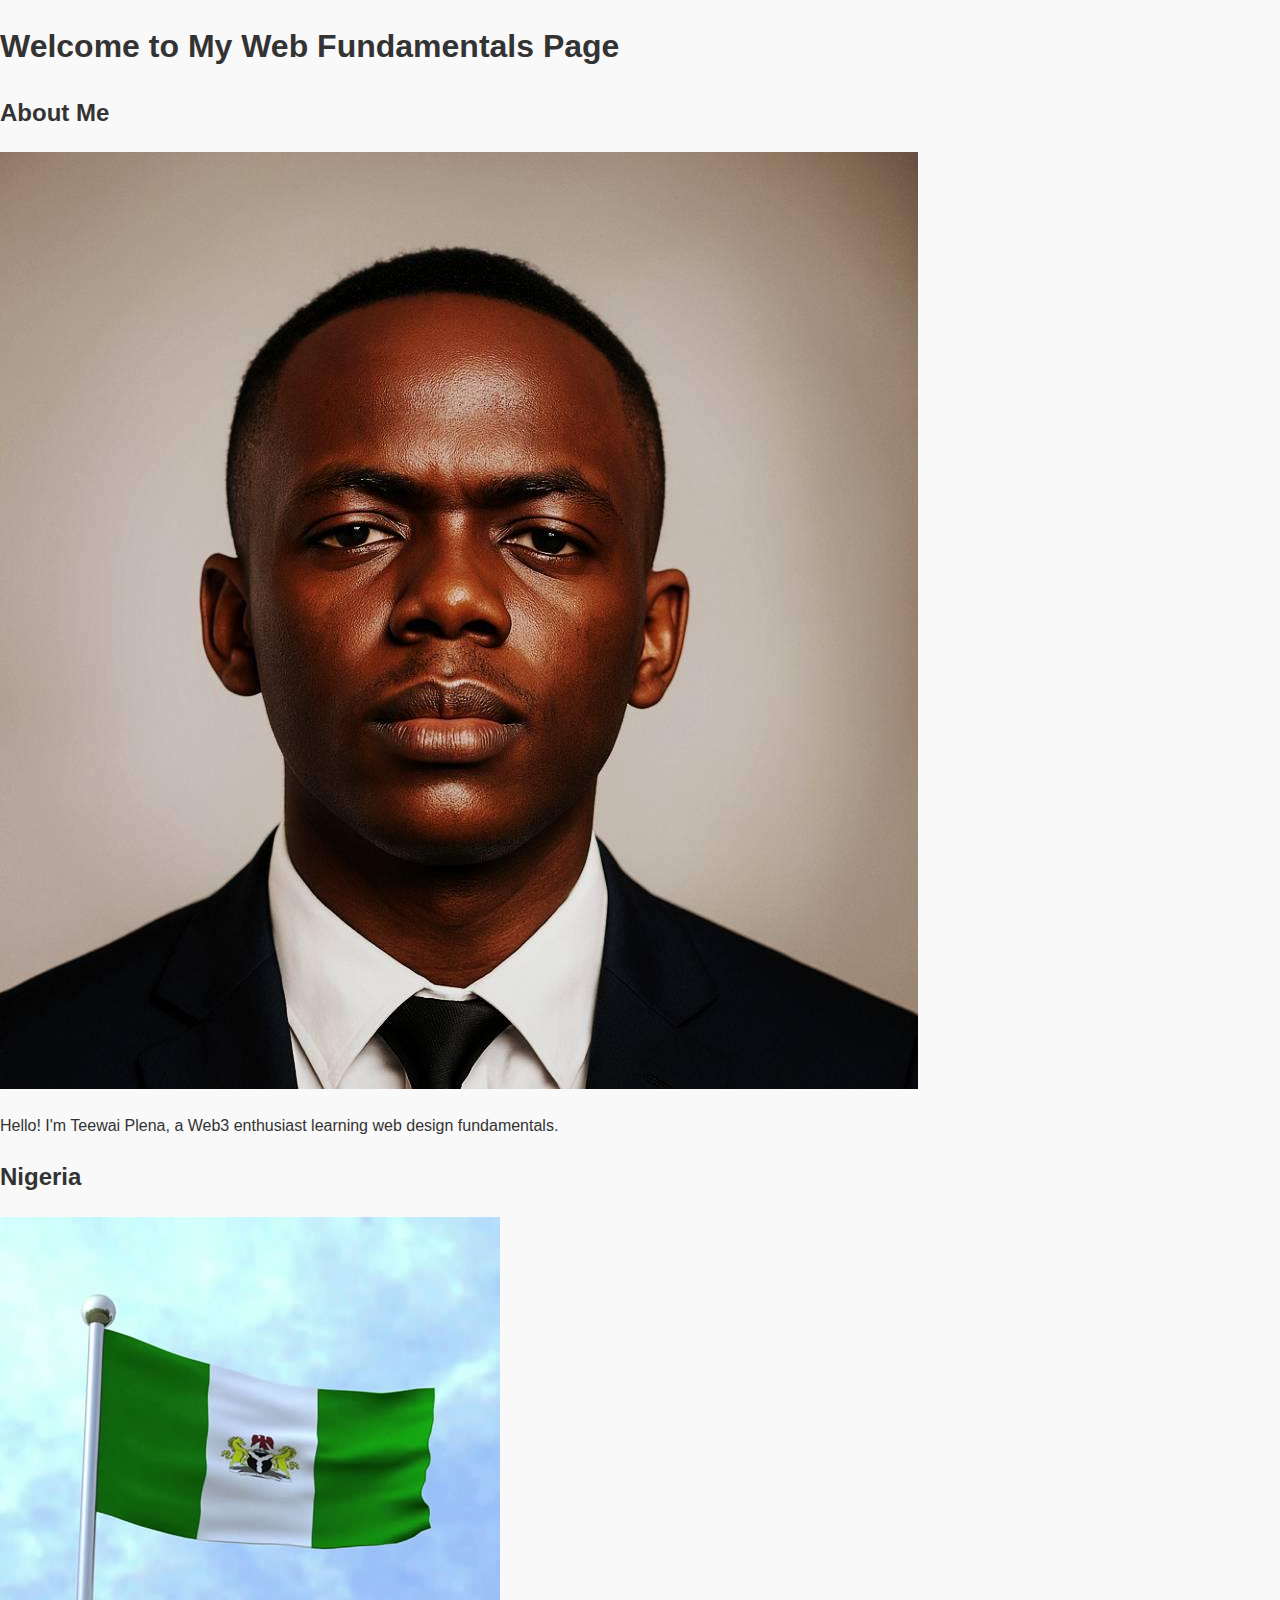
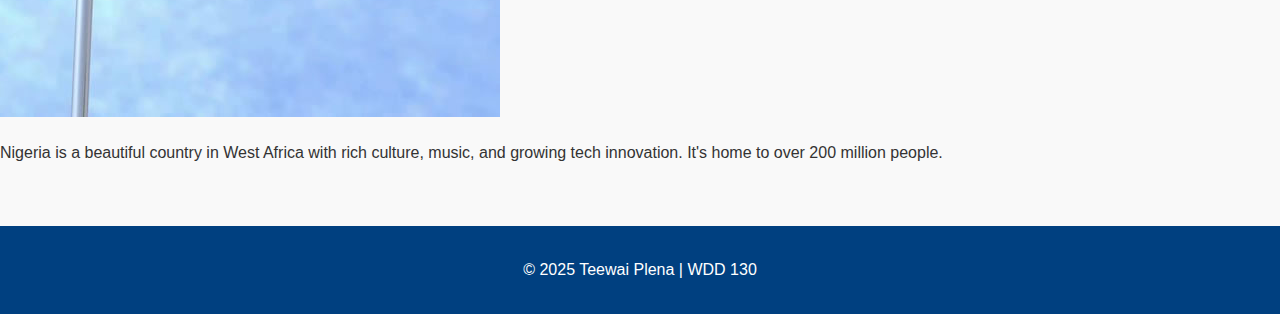
<file: Index.html>
<!DOCTYPE html>
<html lang="en">
<head>
  <meta charset="UTF-8">
  <title>Teewai's Home Page</title>
  <meta name="description" content="Teewai Plena | WDD 130 - Web Fundamentals | Personal home page using HTML and CSS.">
  <meta name="author" content="Teewai Plena">
  <link rel="stylesheet" href="styles.css">
</head
<body>
  <header>
    <h1>Welcome to My Web Fundamentals Page</h1>
  </header>

  <main>
    <h2>About Me</h2>
    <img src="images/profile.jpg" alt="My profile picture">
    <p>Hello! I'm Teewai Plena, a Web3 enthusiast learning web design fundamentals.</p>
  </main>

  <aside>
    <h2>Nigeria</h2>
    <img src="images/nigeria.jpg" alt="Image of Nigeria">
    <p>Nigeria is a beautiful country in West Africa with rich culture, music, and growing tech innovation. It's home to over 200 million people.</p>
  </aside>

  <footer>
    <p>&copy; 2025 Teewai Plena | WDD 130</p>
  </footer>
</body>
</html>
</file>
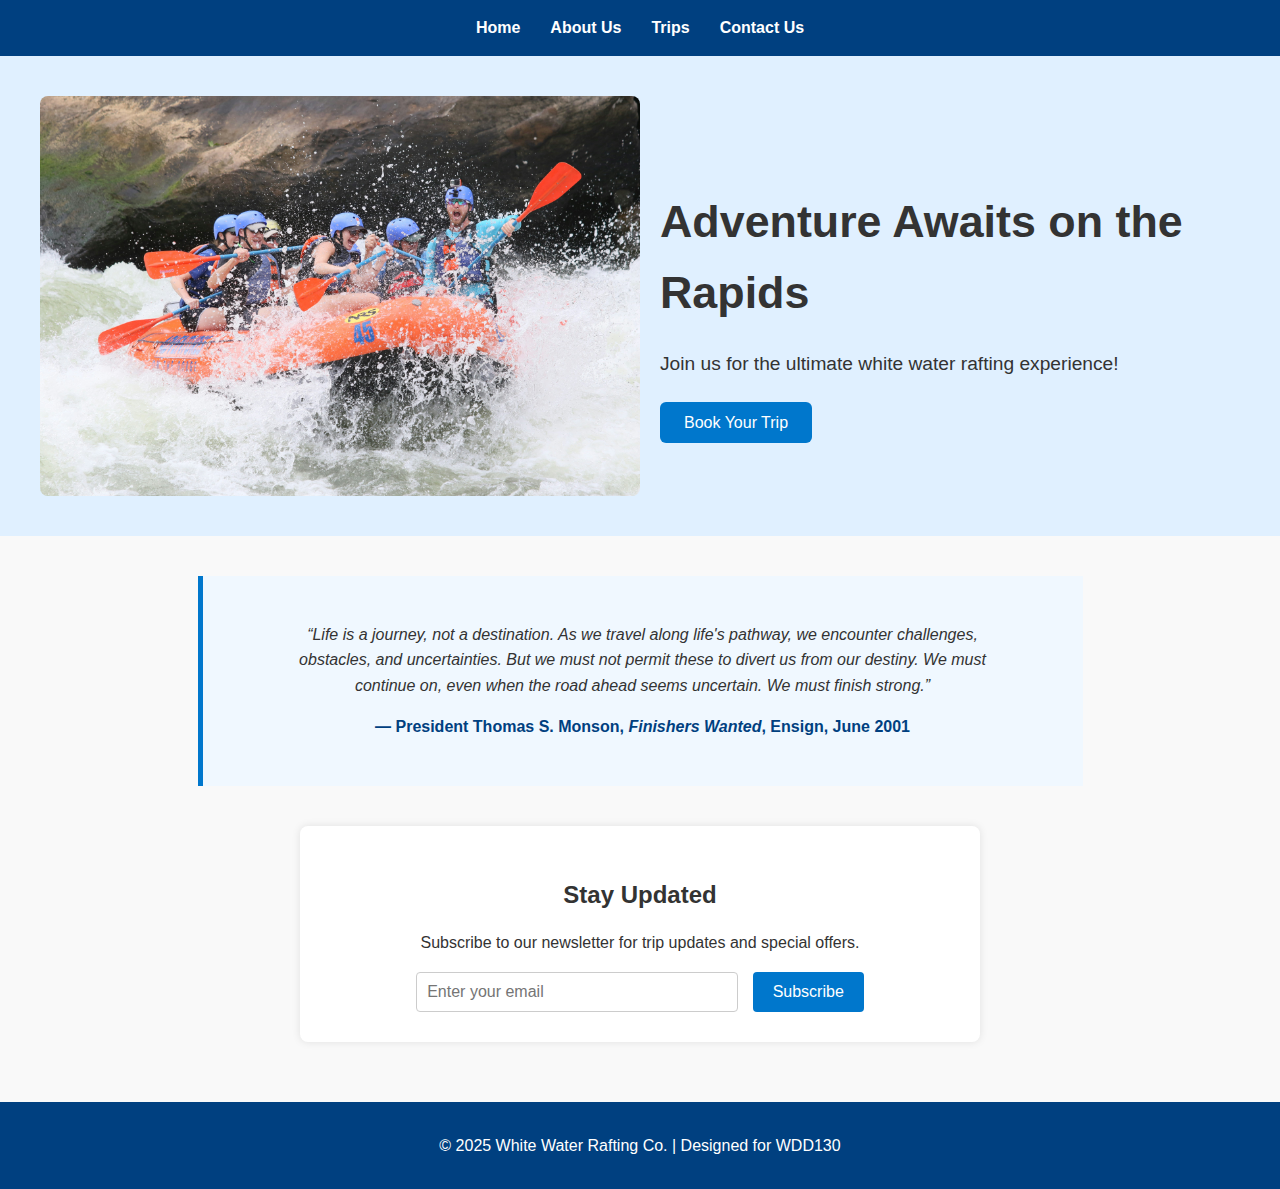
<file: index.html>
<!DOCTYPE html>
<html lang="en">
<head>
    <meta charset="UTF-8">
    <meta name="viewport" content="width=device-width, initial-scale=1.0">
    <meta name="description" content="Experience thrilling white water rafting adventures. Book your rafting trip today!">
    <title>White Water Rafting - Home</title>
    <link rel="stylesheet" href="styles.css">
</head>
<body>

    <!-- Navigation -->
    <header>
        <nav>
            <ul>
                <li><a href="index.html">Home</a></li>
                <li><a href="about.html">About Us</a></li>
                <li><a href="trips.html">Trips</a></li>
                <li><a href="contact.html">Contact Us</a></li>
            </ul>
        </nav>
    </header>

    <!-- Hero Section -->
    <section class="hero">
        <img src="images/hero.jpg" alt="Rafting Adventure" class="hero-image">
        <div class="hero-text">
            <h1>Adventure Awaits on the Rapids</h1>
            <p>Join us for the ultimate white water rafting experience!</p>
            <a href="trips.html" class="btn">Book Your Trip</a>
        </div>
    </section>

    <!-- Quote Section -->
    <section class="quote">
        <blockquote>
            “Life is a journey, not a destination. As we travel along life's pathway, we encounter challenges, obstacles, and uncertainties. But we must not permit these to divert us from our destiny. We must continue on, even when the road ahead seems uncertain. We must finish strong.”
        </blockquote>
        <p class="quote-author">— President Thomas S. Monson, <em>Finishers Wanted</em>, Ensign, June 2001</p>
    </section>

    <!-- Newsletter Signup -->
    <section class="newsletter">
        <h2>Stay Updated</h2>
        <p>Subscribe to our newsletter for trip updates and special offers.</p>
        <form>
            <input type="email" placeholder="Enter your email" required>
            <button type="submit">Subscribe</button>
        </form>
    </section>

    <!-- Footer -->
    <footer>
        <p>&copy; 2025 White Water Rafting Co. | Designed for WDD130</p>
    </footer>

</body>
</html>
</file>
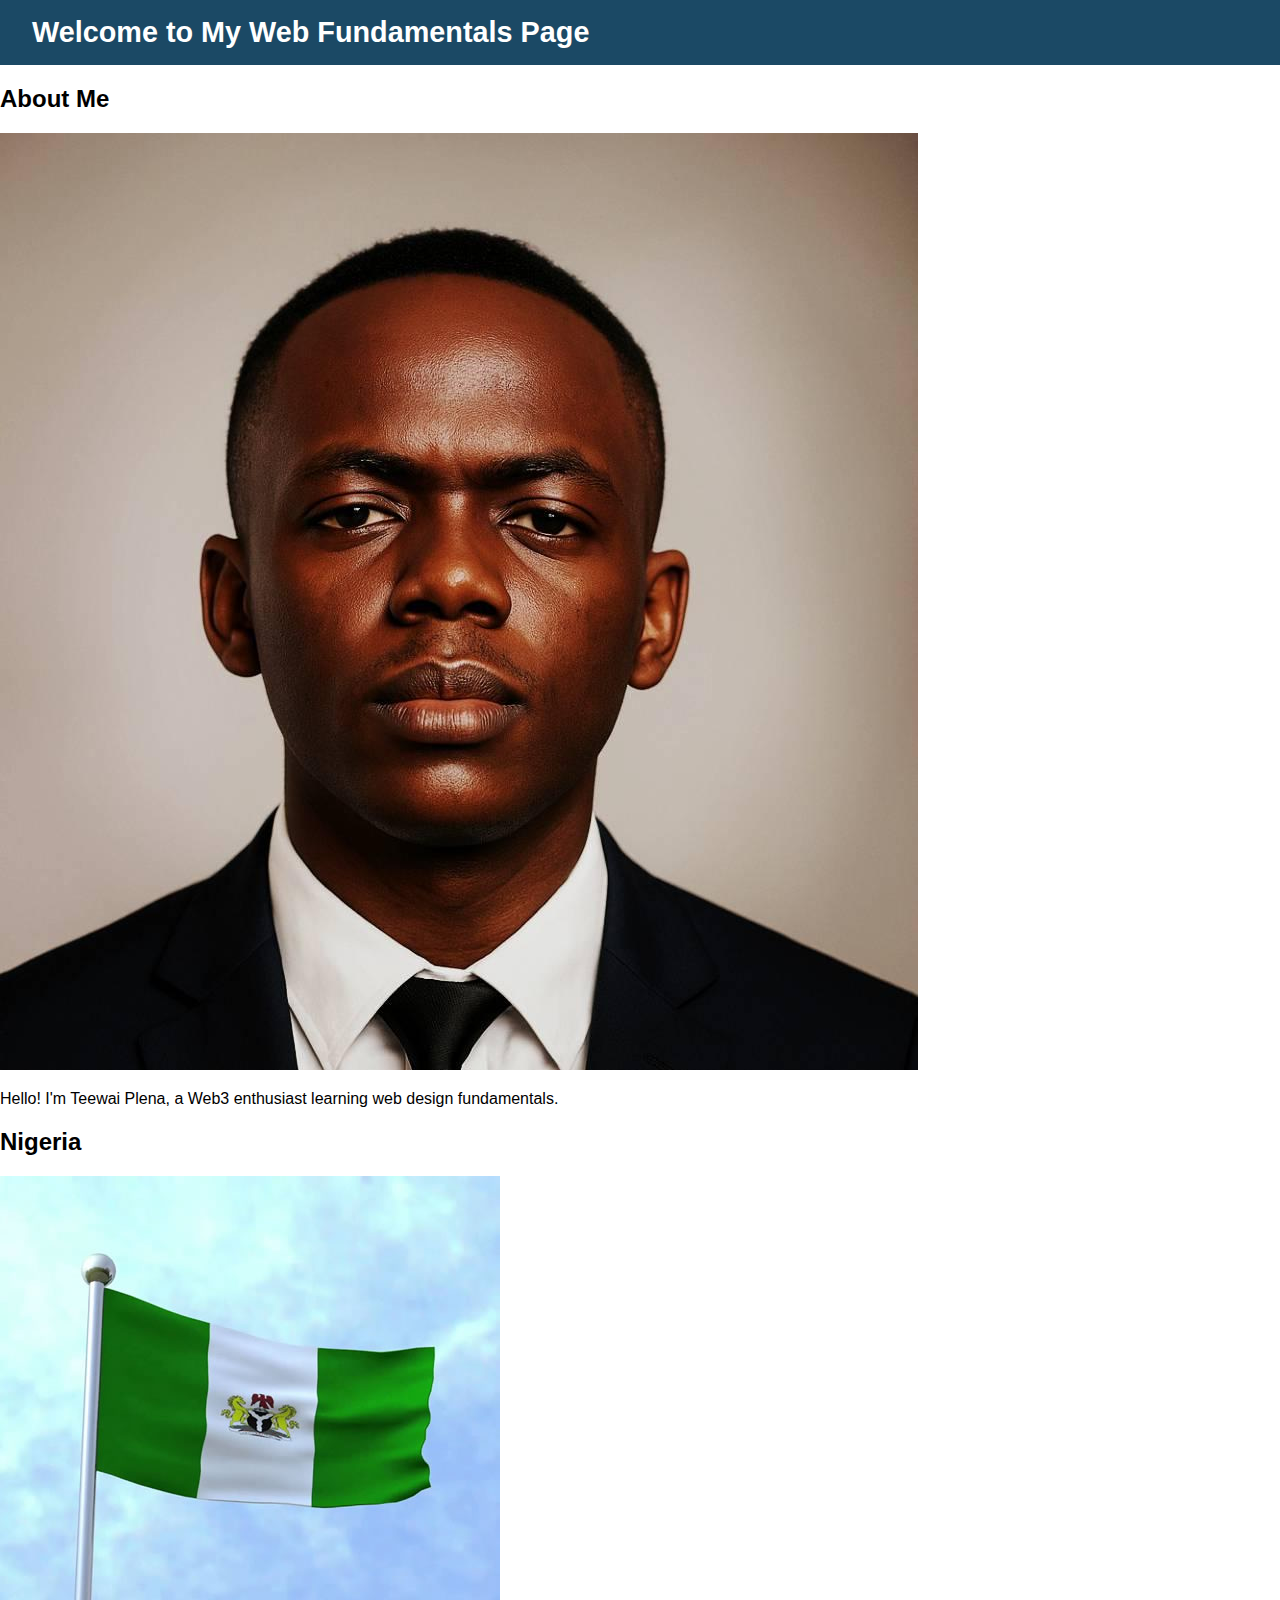
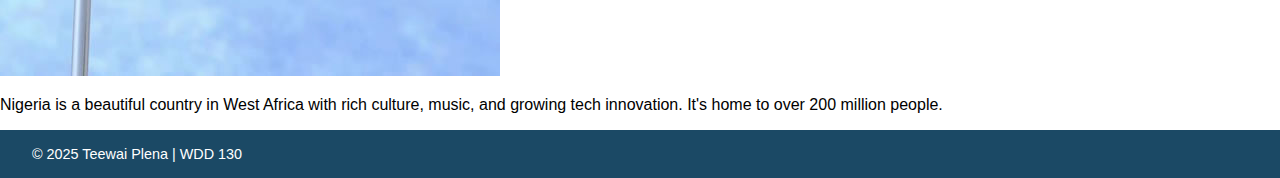
<file: wwr/Index.html>
<!DOCTYPE html>
<html lang="en">
<head>
  <meta charset="UTF-8">
  <title>Teewai's Home Page</title>
  <meta name="description" content="Teewai Plena | WDD 130 - Web Fundamentals | Personal home page using HTML and CSS.">
  <meta name="author" content="Teewai Plena">
  <link rel="stylesheet" href="styles.css">
</head>
<body>
  <header>
    <h1>Welcome to My Web Fundamentals Page</h1>
  </header>

  <main>
    <h2>About Me</h2>
    <img src="images/profile.jpg" alt="My profile picture">
    <p>Hello! I'm Teewai Plena, a Web3 enthusiast learning web design fundamentals.</p>
  </main>

  <aside>
    <h2>Nigeria</h2>
    <img src="images/nigeria.jpg" alt="Image of Nigeria">
    <p>Nigeria is a beautiful country in West Africa with rich culture, music, and growing tech innovation. It's home to over 200 million people.</p>
  </aside>

  <footer>
    <p>&copy; 2025 Teewai Plena | WDD 130</p>
  </footer>
</body>
</html>
</file>
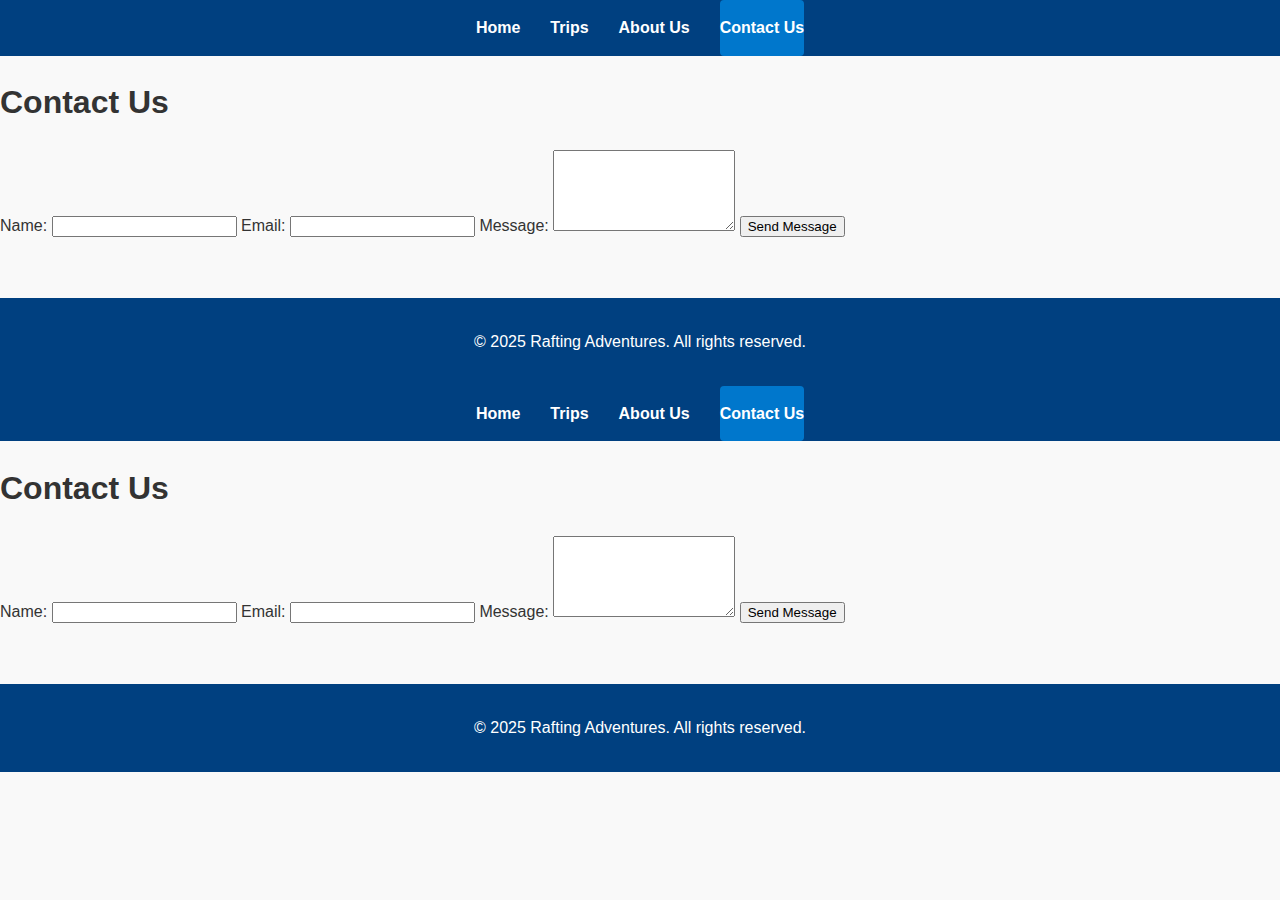
<file: contact.html>
<!DOCTYPE html>
<html lang="en">
<head>
  <meta charset="UTF-8" />
  <meta name="viewport" content="width=device-width, initial-scale=1" />
  <title>Rafting Adventures - Contact Us</title>
  <link rel="stylesheet" href="styles.css" />
  <meta name="description" content="Contact Rafting Adventures for questions and booking information." />
</head>
<body>
  <header>
    <nav>
      <ul class="nav-list">
        <li><a href="index.html">Home</a></li>
        <li><a href="trips.html">Trips</a></li>
        <li><a href="about.html">About Us</a></li>
        <li><a href="contact.html" class="active">Contact Us</a></li>
      </ul>
    </nav>
  </header>

  <main>
    <h1>Contact Us</h1>
    <form id="contact-form">
      <label for="name">Name:</label>
      <input type="text" id="name" name="name" required />

      <label for="email">Email:</label>
      <input type="email" id="email" name="email" required />

      <label for="message">Message:</label>
      <textarea id="message" name="message" rows="5" required></textarea>

      <button type="submit">Send Message</button>
    </form>
  </main>

  <footer>
    <p>&copy; 2025 Rafting Adventures. All rights reserved.</p>
  </footer>
</body>
</html>
<!DOCTYPE html>
<html lang="en">
<head>
  <meta charset="UTF-8" />
  <meta name="viewport" content="width=device-width, initial-scale=1" />
  <title>Rafting Adventures - Contact Us</title>
  <link rel="stylesheet" href="styles.css" />
  <meta name="description" content="Contact Rafting Adventures for questions and booking information." />
</head>
<body>
  <header>
    <nav>
      <ul class="nav-list">
        <li><a href="index.html">Home</a></li>
        <li><a href="trips.html">Trips</a></li>
        <li><a href="about.html">About Us</a></li>
        <li><a href="contact.html" class="active">Contact Us</a></li>
      </ul>
    </nav>
  </header>

  <main>
    <h1>Contact Us</h1>
    <form id="contact-form">
      <label for="name">Name:</label>
      <input type="text" id="name" name="name" required />

      <label for="email">Email:</label>
      <input type="email" id="email" name="email" required />

      <label for="message">Message:</label>
      <textarea id="message" name="message" rows="5" required></textarea>

      <button type="submit">Send Message</button>
    </form>
  </main>

  <footer>
    <p>&copy; 2025 Rafting Adventures. All rights reserved.</p>
  </footer>
</body>
</html>
</file>
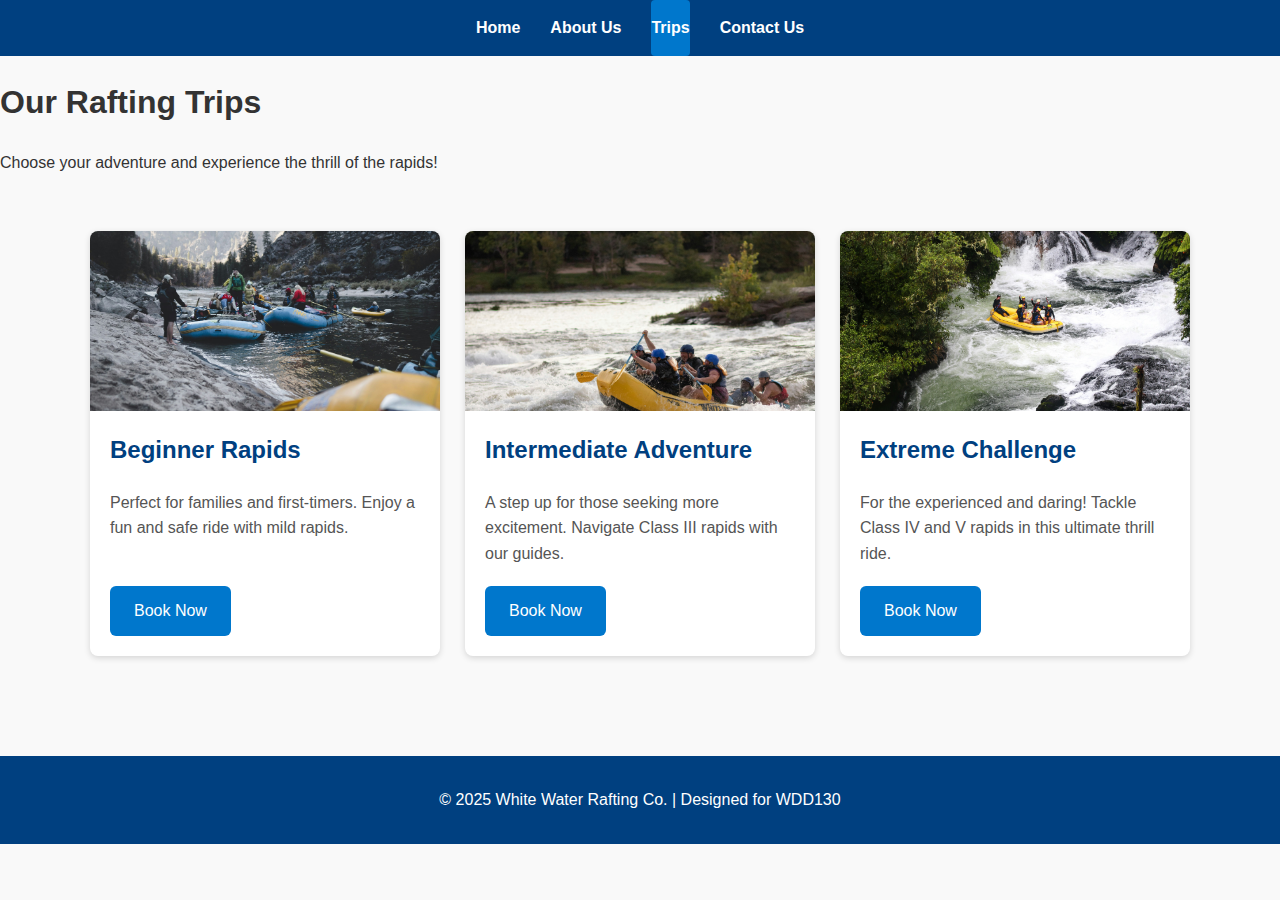
<file: trips.html>
<!DOCTYPE html>
<html lang="en">
<head>
    <meta charset="UTF-8">
    <meta name="viewport" content="width=device-width, initial-scale=1.0">
    <meta name="description" content="Explore our exciting rafting trips. Find the perfect white water adventure for you.">
    <title>White Water Rafting - Trips</title>
    <link rel="stylesheet" href="styles.css">
</head>
<body>

    <!-- Navigation -->
    <header>
        <nav>
            <ul>
                <li><a href="index.html">Home</a></li>
                <li><a href="about.html">About Us</a></li>
                <li><a href="trips.html" class="active">Trips</a></li>
                <li><a href="contact.html">Contact Us</a></li>
            </ul>
        </nav>
    </header>

    <!-- Page Heading -->
    <section class="page-header">
        <h1>Our Rafting Trips</h1>
        <p>Choose your adventure and experience the thrill of the rapids!</p>
    </section>

    <!-- Trips Grid -->
    <section class="trips-grid">
        <div class="trip-card">
            <img src="images/trip1.jpg" alt="Beginner Rapids">
            <h2>Beginner Rapids</h2>
            <p>Perfect for families and first-timers. Enjoy a fun and safe ride with mild rapids.</p>
            <a href="contact.html" class="btn">Book Now</a>
        </div>

        <div class="trip-card">
            <img src="images/trip2.jpg" alt="Intermediate Adventure">
            <h2>Intermediate Adventure</h2>
            <p>A step up for those seeking more excitement. Navigate Class III rapids with our guides.</p>
            <a href="contact.html" class="btn">Book Now</a>
        </div>

        <div class="trip-card">
            <img src="images/trip3.jpg" alt="Extreme Challenge">
            <h2>Extreme Challenge</h2>
            <p>For the experienced and daring! Tackle Class IV and V rapids in this ultimate thrill ride.</p>
            <a href="contact.html" class="btn">Book Now</a>
        </div>
    </section>

    <!-- Footer -->
    <footer>
        <p>&copy; 2025 White Water Rafting Co. | Designed for WDD130</p>
    </footer>

</body>
</html>
</file>
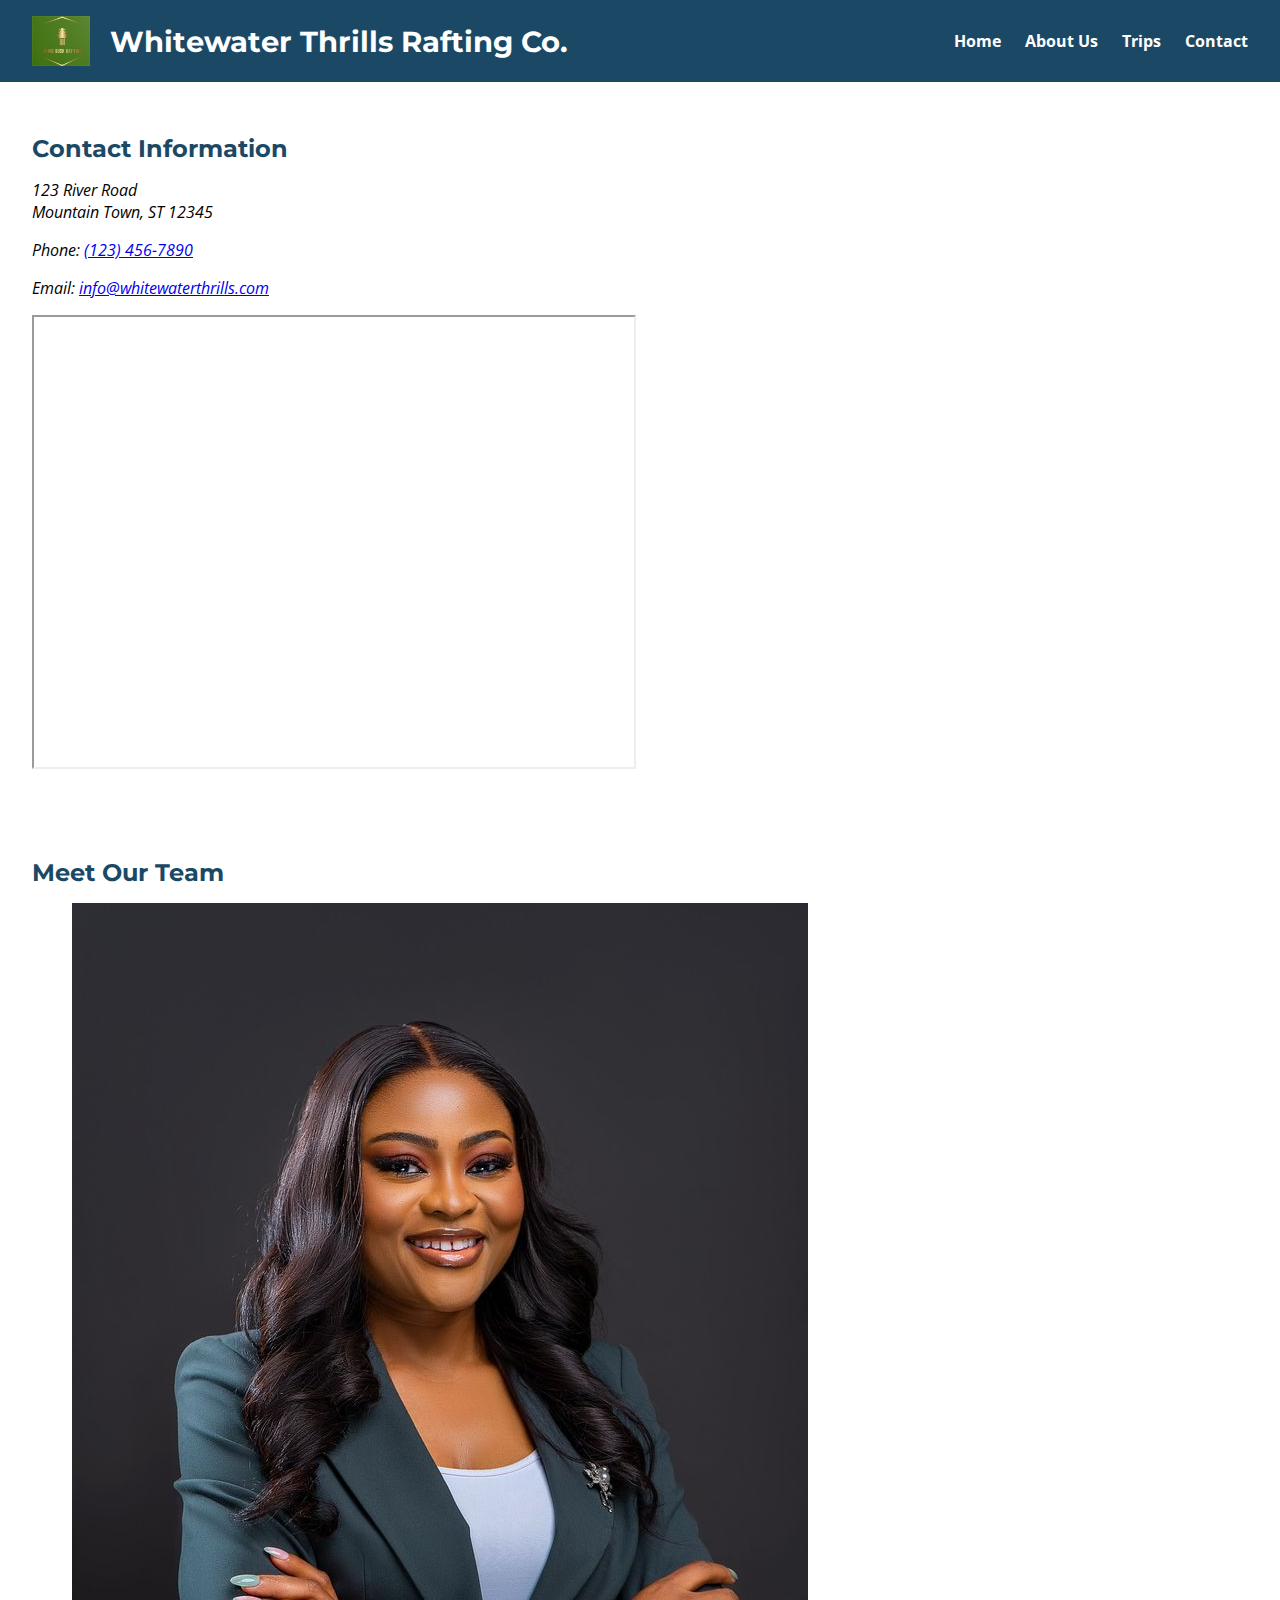
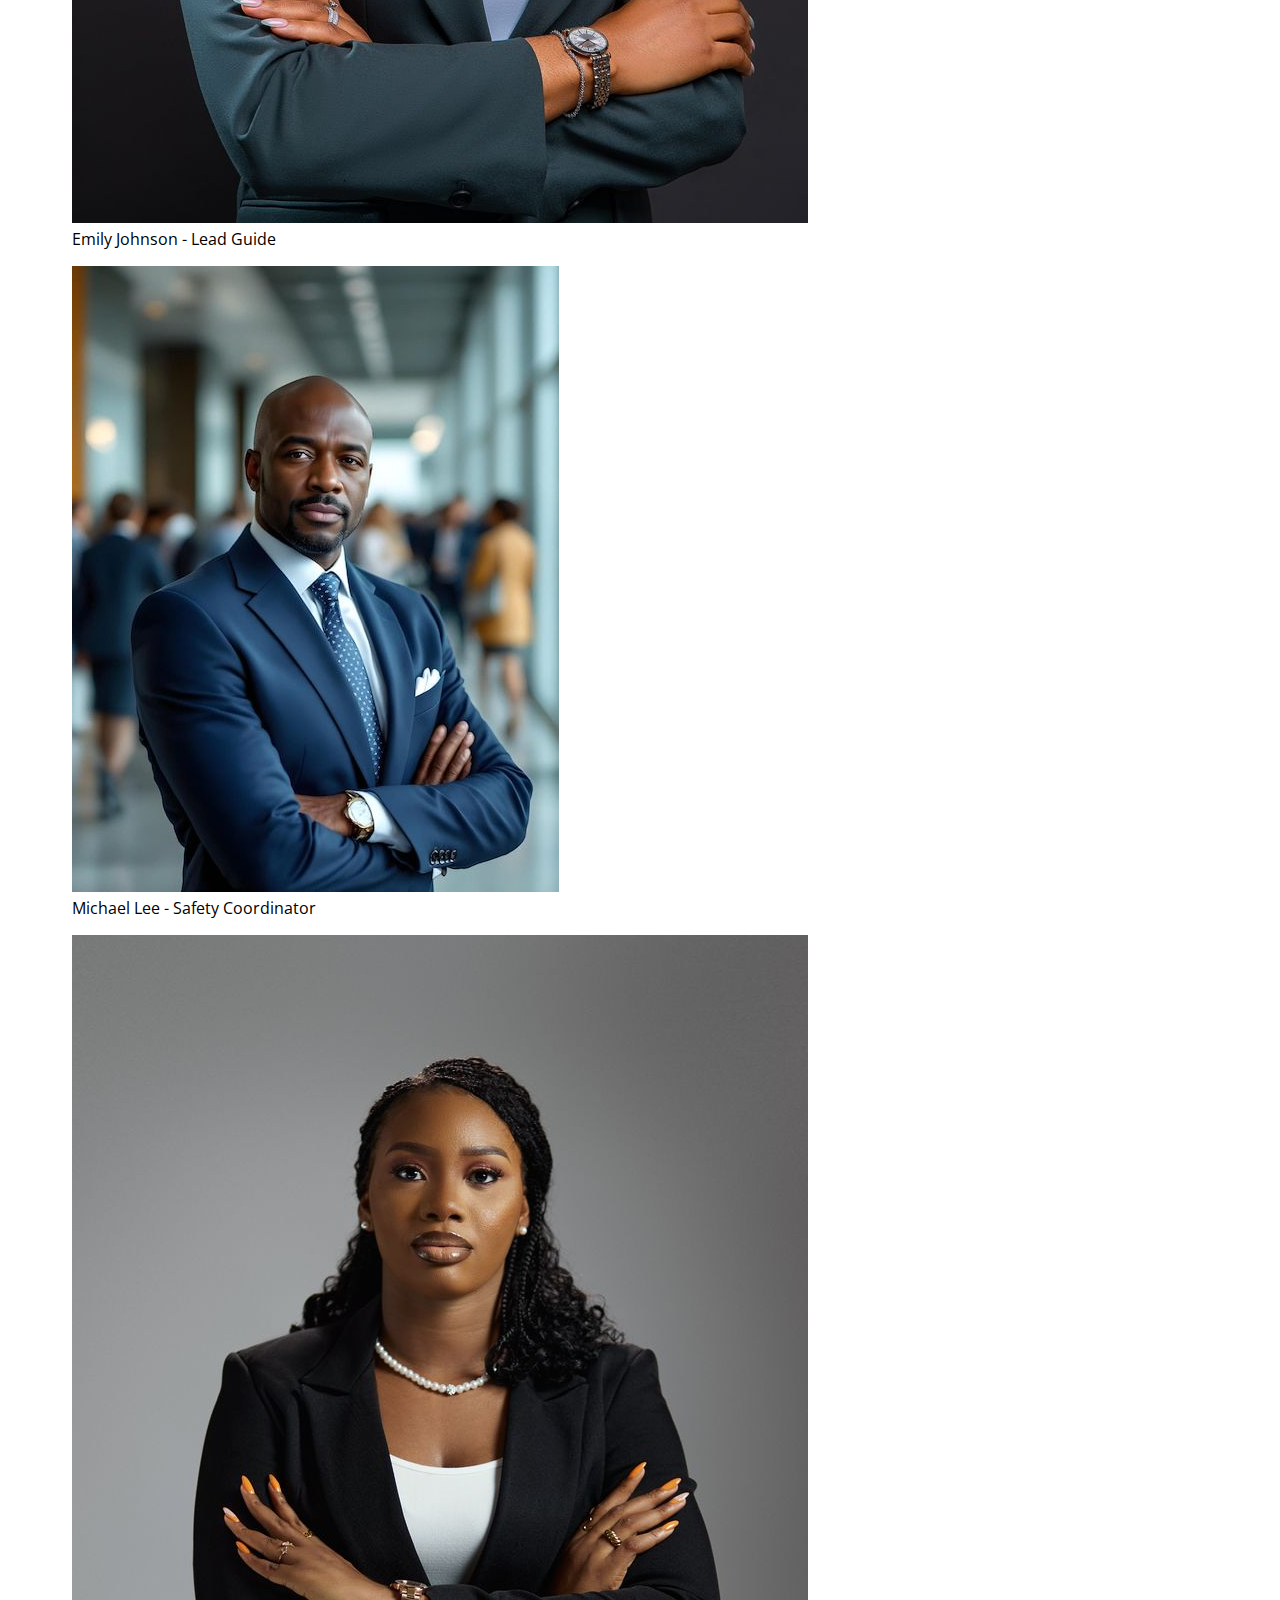
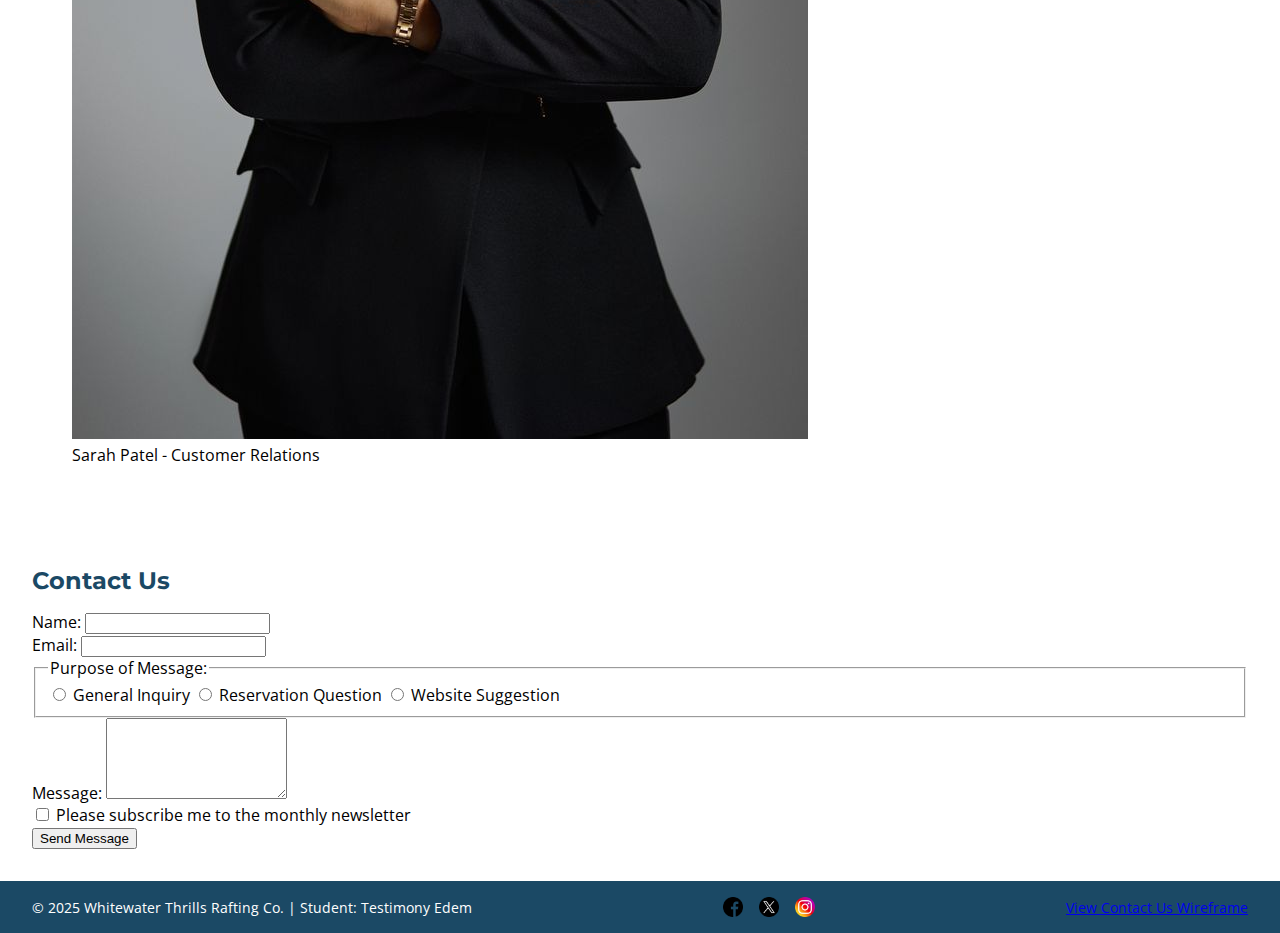
<file: wwr/contact.html>
<!DOCTYPE html>
<html lang="en">
<head>
  <meta charset="UTF-8" />
  <meta name="viewport" content="width=device-width, initial-scale=1" />
  <title>Contact Us | Whitewater Rafting</title>
  <meta name="description" content="Contact Whitewater Thrills Rafting Co. for inquiries, reservations, and suggestions." />
  <!-- Google Fonts -->
  <link
    href="https://fonts.googleapis.com/css2?family=Montserrat:wght@700&family=Open+Sans&display=swap"
    rel="stylesheet"
  />
  <!-- Stylesheet -->
  <link rel="stylesheet" href="styles.css" />
</head>
<body>
  <header>
    <img src="images/logo.png" alt="Rafting Company Logo" class="logo" />
    <h1>Whitewater Thrills Rafting Co.</h1>
    <nav>
      <ul>
        <li><a href="index.html">Home</a></li>
        <li><a href="about.html">About Us</a></li>
        <li><a href="trips.html">Trips</a></li>
        <li><a href="contact.html" aria-current="page">Contact</a></li>
      </ul>
    </nav>
  </header>

  <main>
    <!-- Company Information -->
    <section class="company-info">
      <h2>Contact Information</h2>
      <address>
        <p>123 River Road<br />Mountain Town, ST 12345</p>
        <p>Phone: <a href="tel:+1234567890">(123) 456-7890</a></p>
        <p>Email: <a href="mailto:info@whitewaterthrills.com">info@whitewaterthrills.com</a></p>
      </address>

      <!-- Embedded Google Map -->
      <div class="map-container">
        <iframe
          src="https://www.google.com/maps/embed?pb=!1m18!1m12!1m3!1d3153.086993731839!2d-122.41941528468154!3d37.77492977975869!2m3!1f0!2f0!3f0!3m2!1i1024!2i768!4f13.1!3m3!1m2!1s0x8085814bfa4b85f1%3A0x7f6f8b45062b8f40!2sSan+Francisco%2C+CA%2C+USA!5e0!3m2!1sen!2s!4v1569999999999!5m2!1sen!2s"
          width="600"
          height="450"
          loading="lazy"
          allowfullscreen
          referrerpolicy="no-referrer-when-downgrade"
          title="Company Location on Google Maps"
        ></iframe>
      </div>
    </section>

    <!-- Employee Profiles -->
    <section class="employees">
      <h2>Meet Our Team</h2>
      <div class="employee-gallery">
        <figure>
          <img src="images/employee1.jpg" alt="Emily Johnson" />
          <figcaption>Emily Johnson - Lead Guide</figcaption>
        </figure>
        <figure>
          <img src="images/employee2.jpg" alt="Michael Lee" />
          <figcaption>Michael Lee - Safety Coordinator</figcaption>
        </figure>
        <figure>
          <img src="images/employee3.jpg" alt="Sarah Patel" />
          <figcaption>Sarah Patel - Customer Relations</figcaption>
        </figure>
      </div>
    </section>

    <!-- Contact Form -->
    <section class="contact-form">
      <h2>Contact Us</h2>
      <form action="#" method="post" novalidate>
        <div class="form-group">
          <label for="name">Name:</label>
          <input type="text" id="name" name="name" required />
        </div>

        <div class="form-group">
          <label for="email">Email:</label>
          <input type="email" id="email" name="email" required />
        </div>

        <fieldset>
          <legend>Purpose of Message:</legend>
          <div class="radio-group">
            <input type="radio" id="general" name="purpose" value="General Inquiry" required />
            <label for="general">General Inquiry</label>

            <input type="radio" id="reservation" name="purpose" value="Reservation Question" />
            <label for="reservation">Reservation Question</label>

            <input type="radio" id="suggestion" name="purpose" value="Website Suggestion" />
            <label for="suggestion">Website Suggestion</label>
          </div>
        </fieldset>

        <div class="form-group">
          <label for="message">Message:</label>
          <textarea id="message" name="message" rows="5" required></textarea>
        </div>

        <div class="form-group checkbox-group">
          <input type="checkbox" id="subscribe" name="subscribe" />
          <label for="subscribe">Please subscribe me to the monthly newsletter</label>
        </div>

        <div class="form-group">
          <button type="submit">Send Message</button>
        </div>
      </form>
    </section>
  </main>

  <footer>
    <p>&copy; 2025 Whitewater Thrills Rafting Co. | Student: Testimony Edem</p>
    <div class="social-icons">
      <a href="https://facebook.com">
        <img src="images/facebook.png" alt="Facebook" />
      </a>
      <a href="https://twitter.com">
        <img src="images/twitter.png" alt="Twitter" />
      </a>
      <a href="https://instagram.com">
        <img src="images/instagram.png" alt="Instagram" />
      </a>
    </div>
    <p>
      <a href="path-to-wireframe-image-or-link" target="_blank" rel="noopener noreferrer">
        View Contact Us Wireframe
      </a>
    </p>
  </footer>
</body>
</html>
</file>
<file: styles.css>
/* General styles */
body {
  font-family: Arial, sans-serif;
  margin: 0;
  line-height: 1.6;
  color: #333;
  background-color: #f9f9f9;
}

a {
  color: #0077cc;
  text-decoration: none;
}

a:hover {
  text-decoration: underline;
}

header nav {
  background-color: #004080;
}

header nav ul {
  list-style: none;
  margin: 0;
  padding: 0;
  display: flex;
  justify-content: center;
}

header nav ul li {
  margin: 0 15px;
}

header nav ul li a {
  color: #fff;
  padding: 15px 0;
  display: block;
  font-weight: bold;
}

header nav ul li a.active,
header nav ul li a:hover {
  background-color: #0077cc;
  border-radius: 4px;
}

/* Hero Section (Home Page) */
.hero {
  display: grid;
  grid-template-columns: 1fr 1fr;
  align-items: center;
  padding: 40px;
  background-color: #e0f0ff;
}

.hero-image {
  width: 100%;
  border-radius: 8px;
}

.hero-text {
  padding: 20px;
}

.hero-text h1 {
  font-size: 2.8rem;
  margin-bottom: 20px;
}

.hero-text p {
  font-size: 1.2rem;
  margin-bottom: 30px;
}

.btn {
  background-color: #0077cc;
  color: #fff;
  padding: 12px 24px;
  border: none;
  border-radius: 6px;
  font-size: 1rem;
  cursor: pointer;
}

.btn:hover {
  background-color: #005fa3;
}

/* Quote Section */
.quote {
  background-color: #f0f8ff;
  padding: 30px 40px;
  font-style: italic;
  text-align: center;
  margin: 40px auto;
  max-width: 800px;
  border-left: 5px solid #0077cc;
}

.quote-author {
  margin-top: 15px;
  font-style: normal;
  font-weight: bold;
  color: #004080;
}

/* Newsletter */
.newsletter {
  background-color: #fff;
  padding: 30px 40px;
  text-align: center;
  max-width: 600px;
  margin: 40px auto;
  border-radius: 8px;
  box-shadow: 0 0 8px rgba(0,0,0,0.1);
}

.newsletter h2 {
  margin-bottom: 15px;
}

.newsletter input[type="email"] {
  padding: 10px;
  width: 60%;
  max-width: 300px;
  border: 1px solid #ccc;
  border-radius: 4px;
  margin-right: 10px;
  font-size: 1rem;
}

.newsletter button {
  padding: 11px 20px;
  font-size: 1rem;
  border: none;
  border-radius: 4px;
  background-color: #0077cc;
  color: white;
  cursor: pointer;
}

.newsletter button:hover {
  background-color: #005fa3;
}

/* Footer */
footer {
  background-color: #004080;
  color: #fff;
  text-align: center;
  padding: 15px 0;
  margin-top: 60px;
}

/* Trips Grid */
.trips-grid {
  display: grid;
  grid-template-columns: repeat(auto-fit, minmax(280px, 1fr));
  gap: 25px;
  padding: 40px;
  max-width: 1100px;
  margin: 0 auto;
}

.trip-card {
  background-color: white;
  border-radius: 8px;
  box-shadow: 0 2px 6px rgba(0,0,0,0.15);
  overflow: hidden;
  display: flex;
  flex-direction: column;
}

.trip-card img {
  width: 100%;
  height: 180px;
  object-fit: cover;
}

.trip-card h2 {
  margin: 20px;
  font-size: 1.5rem;
  color: #004080;
}

.trip-card p {
  margin: 0 20px 20px 20px;
  flex-grow: 1;
  color: #555;
}

.trip-card .btn {
  margin: 0 20px 20px 20px;
  align-self: start;
}

/* About page */
.about {
  max-width: 900px;
  margin: 40px auto;
  background: white;
  padding: 30px 40px;
  border-radius: 8px;
  box-shadow: 0 0 8px rgba(0,0,0,0.1);
}

.about h1 {
  color: #004080;
  margin-bottom: 20px;
}

.about p {
  margin-bottom: 20px;
  font-size: 1.1rem;
  line-height: 1.5;
}

.about img {
  width: 100%;
  border-radius: 8px;
  margin-top: 20px;
  object-fit: cover;
}

/* Responsive tweaks */
@media(max-width: 768px) {
  .hero {
    grid-template-columns: 1fr;
    text-align: center;
  }
  .hero-text {
    padding: 0;
  }
  .trips-grid {
    padding: 20px;
  }
}
</file>
<file: wwr/styles.css>
:root {
  --primary-color: #1b4965;
  --secondary-color: #cae9ff;
  --accent1-color: #ffb703;
  --accent2-color: #fb8500;
  --heading-font: "Montserrat", sans-serif;
  --text-font: "Open Sans", sans-serif;
}

body {
  font-family: var(--text-font);
  margin: 0;
  padding: 0;
}

/* HEADER - use grid */
header {
  background: var(--primary-color);
  color: white;
  display: grid;
  grid-template-columns: auto 1fr auto;
  align-items: center;
  gap: 20px;
  padding: 1rem 2rem;
}

/* Logo size */
header .logo {
  height: 50px;
}

/* Header title */
header h1 {
  font-family: var(--heading-font);
  margin: 0;
  font-size: 1.8rem;
}

/* Nav ul flex layout */
nav ul {
  list-style: none;
  display: flex;
  margin: 0;
  padding: 0;
  gap: 1.5rem;
}

nav ul li a {
  color: white;
  text-decoration: none;
  font-weight: bold;
}

nav ul li a:hover {
  text-decoration: underline;
}

/* HERO */
.hero {
  position: relative;
}

.hero img {
  width: 100%;
  height: auto;
}

.hero article {
  position: absolute;
  bottom: 10%;
  left: 5%;
  background: rgba(0, 0, 0, 0.6);
  color: white;
  padding: 1rem;
  max-width: 400px;
}

.hero article img {
  float: right;
  width: 80px;
  margin-left: 1rem;
}

/* SECTION */
section {
  padding: 2rem;
}

section h2 {
  font-family: var(--heading-font);
  color: var(--primary-color);
  margin-bottom: 1rem;
}

/* Adventure gallery - grid layout with background images */
.adventure-gallery {
  display: grid;
  grid-template-columns: repeat(5, 1fr);
  gap: 10px;
}

.adventure-gallery figure {
  height: 150px;
  background-size: cover;
  background-position: center;
  border-radius: 8px;
  position: relative;
  color: var(--primary-color);
  font-style: italic;
  font-weight: 600;
  display: flex;
  align-items: flex-end;
  justify-content: center;
  padding-bottom: 10px;
  margin: 0;
}

/* Background images */
.adventure1 {
  background-image: url('images/adventure1.jpg');
}

.adventure2 {
  background-image: url('images/adventure2.jpg');
}

.adventure3 {
  background-image: url('images/adventure3.jpg');
}

.adventure4 {
  background-image: url('images/adventure4.jpg');
}

.adventure5 {
  background-image: url('images/adventure5.jpg');
}

/* FOOTER */
footer {
  background: var(--primary-color);
  color: white;
  text-align: center;
  padding: 1rem 2rem;
  display: flex;
  justify-content: space-between;
  align-items: center;
  flex-wrap: wrap;
  gap: 1rem;
}

footer p {
  margin: 0;
  font-size: 0.9rem;
}

/* Social icons aligned right */
.social-icons {
  display: flex;
  gap: 1rem;
}

.social-icons a img {
  width: 20px;
  height: 20px;
  display: block;
}
</file>
